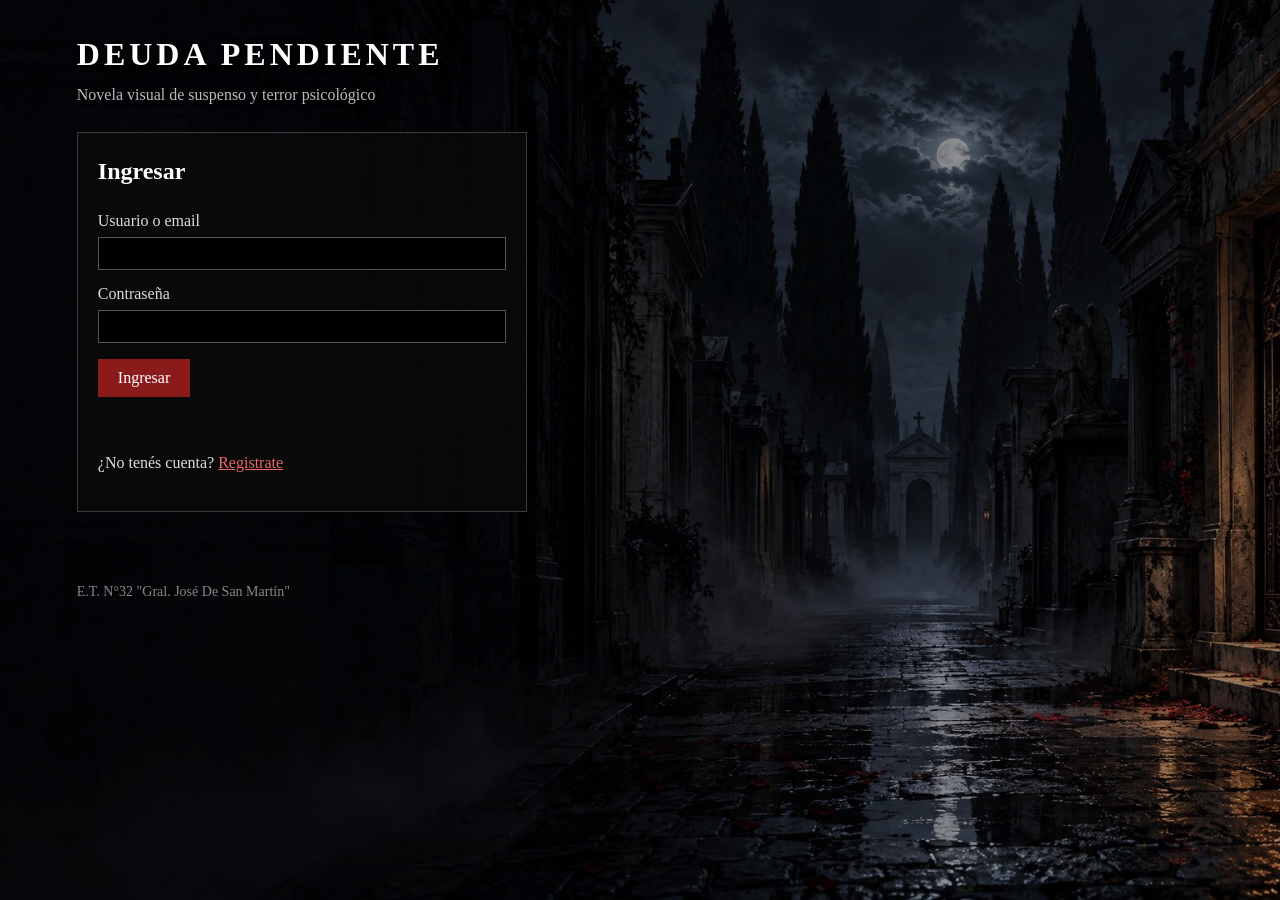
<file: deuda-pendiente/index.html>
<!DOCTYPE html>
<html lang="es">
<head>
  <meta charset="UTF-8">
  <meta name="viewport" content="width=device-width, initial-scale=1.0">
  <title>Deuda Pendiente - Ingresar</title>
  <link rel="stylesheet" href="css/ingreso.css">
</head>
<body>

  <header>
    <h1>DEUDA PENDIENTE</h1>
    <p>Novela visual de suspenso y terror psicológico</p>
  </header>

  <main>
    <section class="caja">
      <h2>Ingresar</h2>

      <form id="formIngreso">
        <label for="usuarioEmail">Usuario o email</label>
        <input type="text" id="usuarioEmail" name="usuarioEmail">

        <label for="contrasena">Contraseña</label>
        <input type="password" id="contrasena" name="contrasena">

        <button type="submit">Ingresar</button>
      </form>

      <p id="mensaje" class="mensaje"></p>
      <p>¿No tenés cuenta? <a href="registro.html">Registrate</a></p>
    </section>
  </main>

  <footer>
    <p>E.T. N°32 "Gral. José De San Martín"</p>
  </footer>

  <script src="js/ingreso.js"></script>
</body>
</html>
</file>
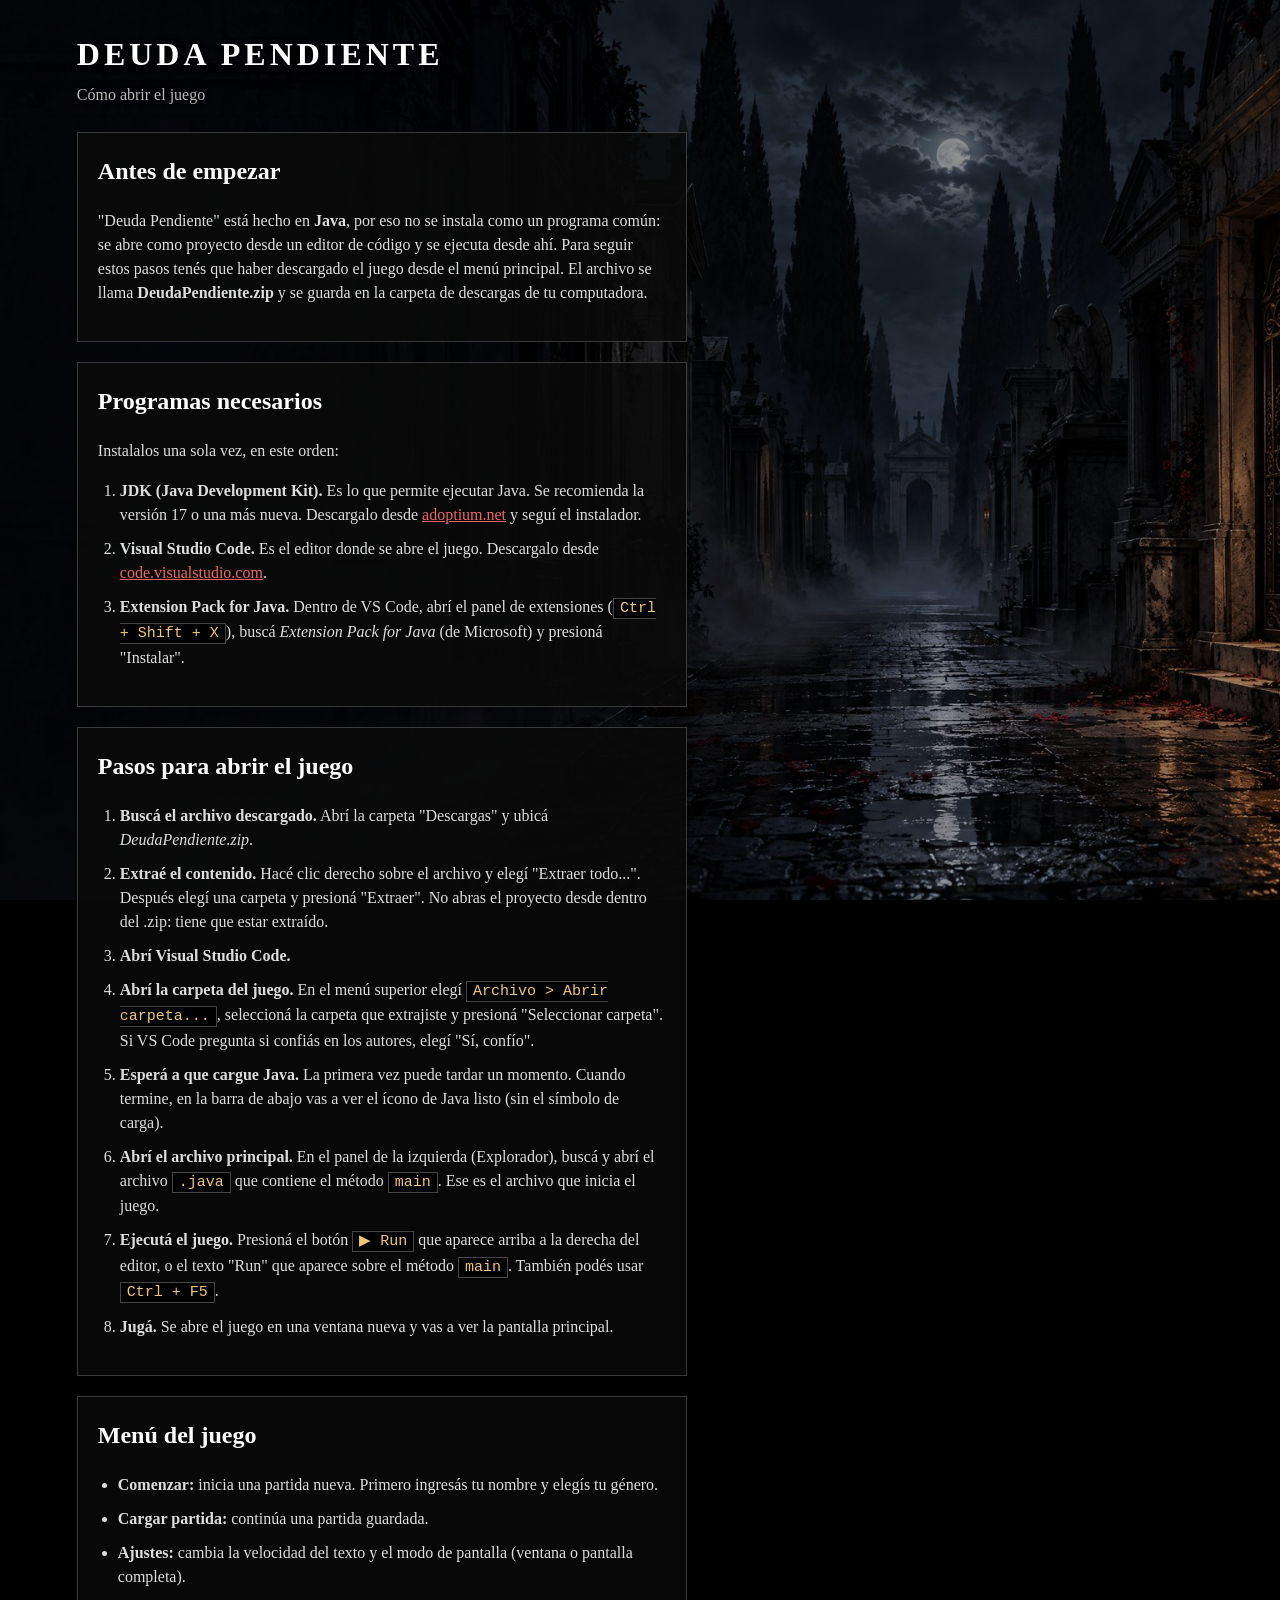
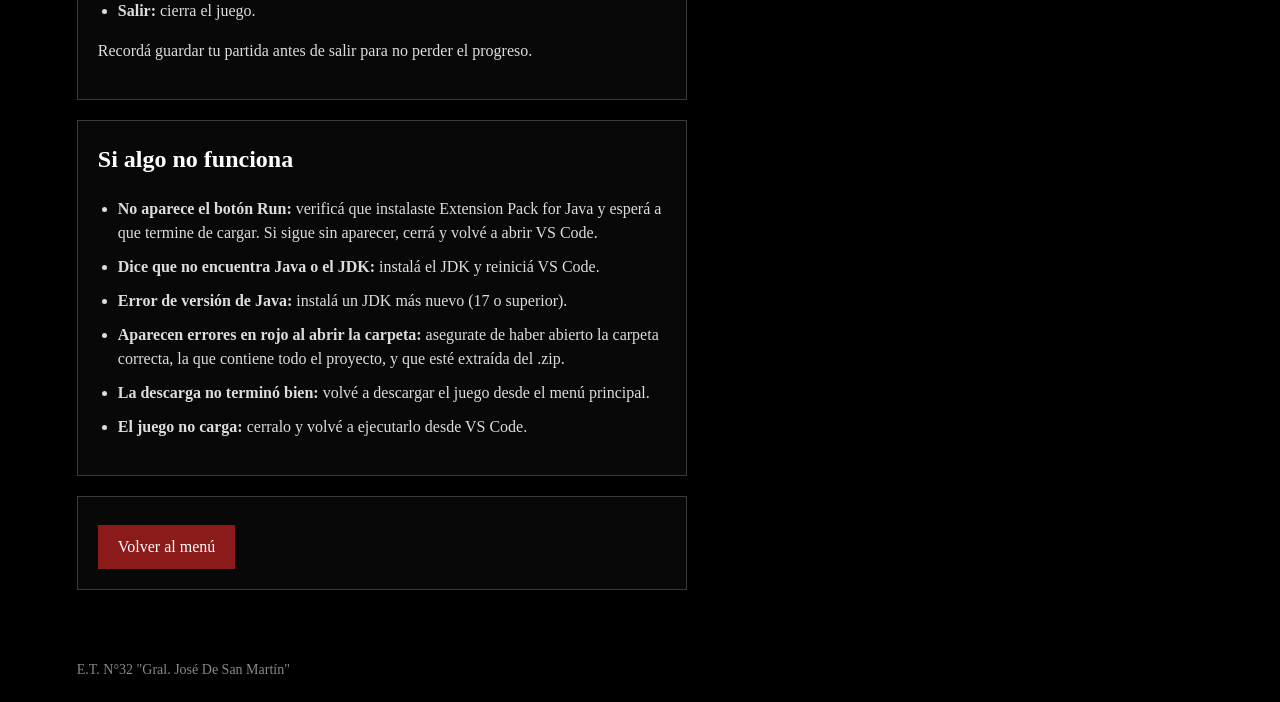
<file: deuda-pendiente/manual.html>
<!DOCTYPE html>
<html lang="es">
<head>
  <meta charset="UTF-8">
  <meta name="viewport" content="width=device-width, initial-scale=1.0">
  <title>Deuda Pendiente - Cómo abrir el juego</title>
  <link rel="stylesheet" href="css/manual.css">
</head>
<body>

  <header>
    <h1>DEUDA PENDIENTE</h1>
    <p>Cómo abrir el juego</p>
  </header>

  <main>
    <section class="caja">
      <h2>Antes de empezar</h2>
      <p>
        "Deuda Pendiente" está hecho en <strong>Java</strong>, por eso no se
        instala como un programa común: se abre como proyecto desde un editor
        de código y se ejecuta desde ahí. Para seguir estos pasos tenés que
        haber descargado el juego desde el menú principal. El archivo se llama
        <strong>DeudaPendiente.zip</strong> y se guarda en la carpeta de
        descargas de tu computadora.
      </p>
    </section>

    <section class="caja">
      <h2>Programas necesarios</h2>
      <p>Instalalos una sola vez, en este orden:</p>
      <ol>
        <li>
          <strong>JDK (Java Development Kit).</strong>
          Es lo que permite ejecutar Java. Se recomienda la versión 17 o una más nueva.
          Descargalo desde <a href="https://adoptium.net" target="_blank">adoptium.net</a>
          y seguí el instalador.
        </li>
        <li>
          <strong>Visual Studio Code.</strong>
          Es el editor donde se abre el juego. Descargalo desde
          <a href="https://code.visualstudio.com" target="_blank">code.visualstudio.com</a>.
        </li>
        <li>
          <strong>Extension Pack for Java.</strong>
          Dentro de VS Code, abrí el panel de extensiones (<code>Ctrl + Shift + X</code>),
          buscá <em>Extension Pack for Java</em> (de Microsoft) y presioná "Instalar".
        </li>
      </ol>
    </section>

    <section class="caja">
      <h2>Pasos para abrir el juego</h2>
      <ol>
        <li>
          <strong>Buscá el archivo descargado.</strong>
          Abrí la carpeta "Descargas" y ubicá <em>DeudaPendiente.zip</em>.
        </li>
        <li>
          <strong>Extraé el contenido.</strong>
          Hacé clic derecho sobre el archivo y elegí "Extraer todo...".
          Después elegí una carpeta y presioná "Extraer". No abras el
          proyecto desde dentro del .zip: tiene que estar extraído.
        </li>
        <li>
          <strong>Abrí Visual Studio Code.</strong>
        </li>
        <li>
          <strong>Abrí la carpeta del juego.</strong>
          En el menú superior elegí <code>Archivo &gt; Abrir carpeta...</code>,
          seleccioná la carpeta que extrajiste y presioná "Seleccionar carpeta".
          Si VS Code pregunta si confiás en los autores, elegí "Sí, confío".
        </li>
        <li>
          <strong>Esperá a que cargue Java.</strong>
          La primera vez puede tardar un momento. Cuando termine, en la barra
          de abajo vas a ver el ícono de Java listo (sin el símbolo de carga).
        </li>
        <li>
          <strong>Abrí el archivo principal.</strong>
          En el panel de la izquierda (Explorador), buscá y abrí el archivo
          <code>.java</code> que contiene el método <code>main</code>. Ese es
          el archivo que inicia el juego.
        </li>
        <li>
          <strong>Ejecutá el juego.</strong>
          Presioná el botón <code>&#9654; Run</code> que aparece arriba a la
          derecha del editor, o el texto "Run" que aparece sobre el método
          <code>main</code>. También podés usar <code>Ctrl + F5</code>.
        </li>
        <li>
          <strong>Jugá.</strong>
          Se abre el juego en una ventana nueva y vas a ver la pantalla principal.
        </li>
      </ol>
    </section>

    <section class="caja">
      <h2>Menú del juego</h2>
      <ul>
        <li><strong>Comenzar:</strong> inicia una partida nueva. Primero ingresás tu nombre y elegís tu género.</li>
        <li><strong>Cargar partida:</strong> continúa una partida guardada.</li>
        <li><strong>Ajustes:</strong> cambia la velocidad del texto y el modo de pantalla (ventana o pantalla completa).</li>
        <li><strong>Salir:</strong> cierra el juego.</li>
      </ul>
      <p>
        Recordá guardar tu partida antes de salir para no perder el progreso.
      </p>
    </section>

    <section class="caja">
      <h2>Si algo no funciona</h2>
      <ul>
        <li><strong>No aparece el botón Run:</strong> verificá que instalaste Extension Pack for Java y esperá a que termine de cargar. Si sigue sin aparecer, cerrá y volvé a abrir VS Code.</li>
        <li><strong>Dice que no encuentra Java o el JDK:</strong> instalá el JDK y reiniciá VS Code.</li>
        <li><strong>Error de versión de Java:</strong> instalá un JDK más nuevo (17 o superior).</li>
        <li><strong>Aparecen errores en rojo al abrir la carpeta:</strong> asegurate de haber abierto la carpeta correcta, la que contiene todo el proyecto, y que esté extraída del .zip.</li>
        <li><strong>La descarga no terminó bien:</strong> volvé a descargar el juego desde el menú principal.</li>
        <li><strong>El juego no carga:</strong> cerralo y volvé a ejecutarlo desde VS Code.</li>
      </ul>
    </section>

    <section class="caja">
      <a class="boton" href="menu.html">Volver al menú</a>
    </section>
  </main>

  <footer>
    <p>E.T. N°32 "Gral. José De San Martín"</p>
  </footer>

</body>
</html>
</file>
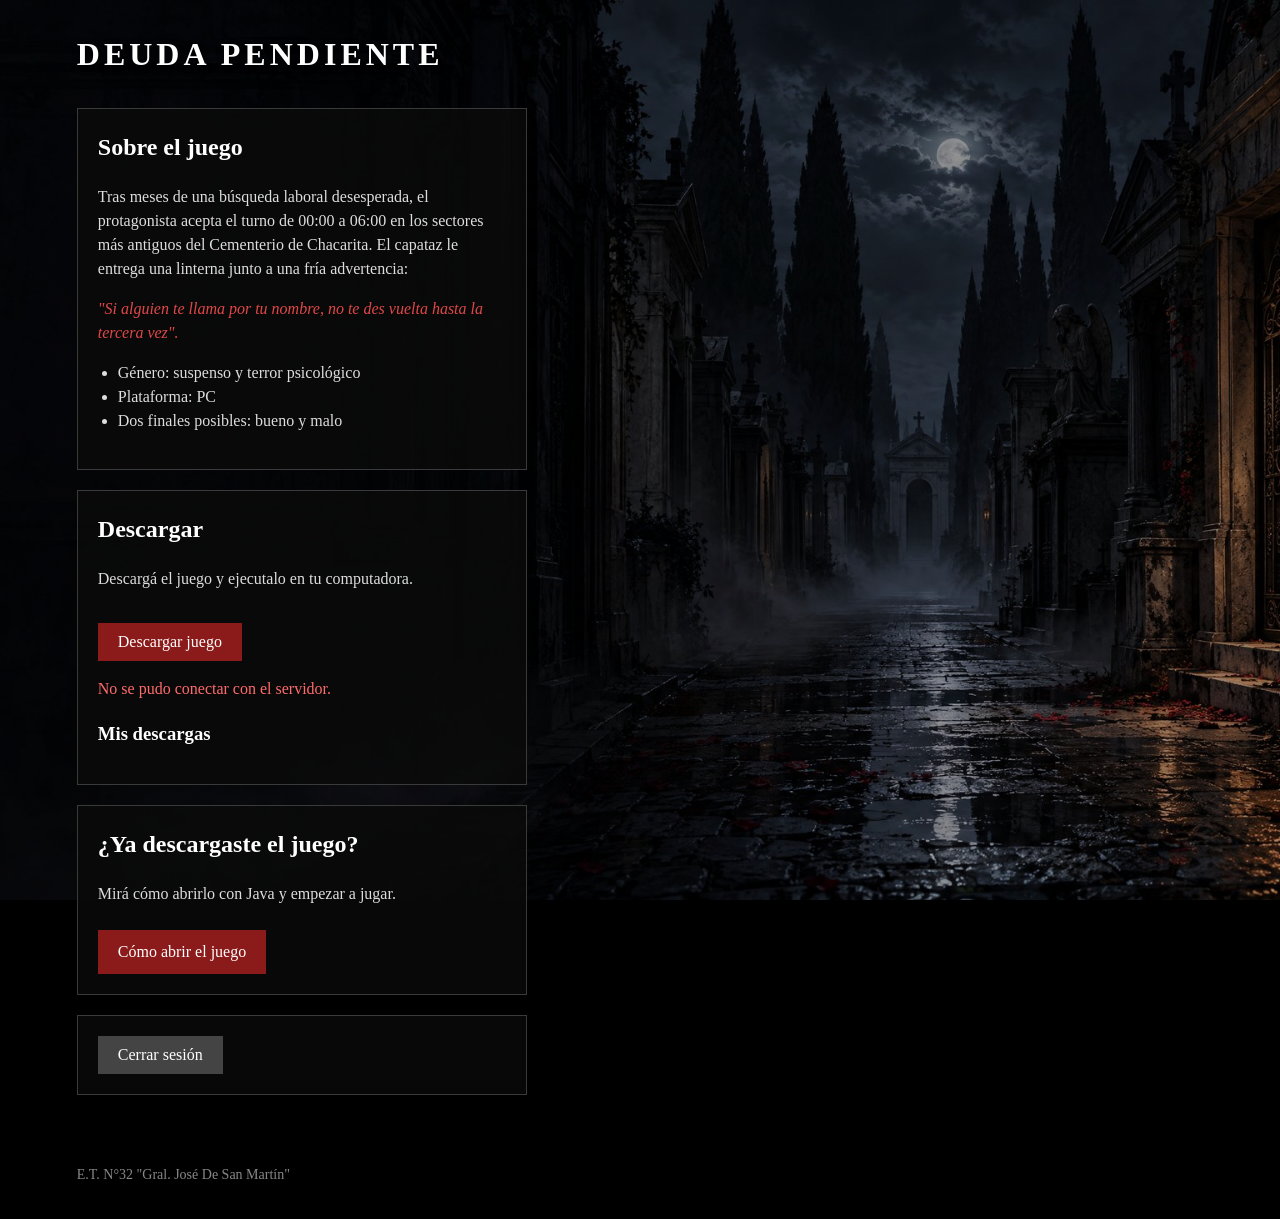
<file: deuda-pendiente/menu.html>
<!DOCTYPE html>
<html lang="es">
<head>
  <meta charset="UTF-8">
  <meta name="viewport" content="width=device-width, initial-scale=1.0">
  <title>Deuda Pendiente - Menú principal</title>
  <link rel="stylesheet" href="css/menu.css">
</head>
<body>

  <header>
    <h1>DEUDA PENDIENTE</h1>
    <p id="bienvenida"></p>
  </header>

  <main>
    <section class="caja">
      <h2>Sobre el juego</h2>
      <p>
        Tras meses de una búsqueda laboral desesperada, el protagonista acepta
        el turno de 00:00 a 06:00 en los sectores más antiguos del Cementerio
        de Chacarita. El capataz le entrega una linterna junto a una fría
        advertencia:
      </p>
      <p class="frase">"Si alguien te llama por tu nombre, no te des vuelta hasta la tercera vez".</p>
      <ul>
        <li>Género: suspenso y terror psicológico</li>
        <li>Plataforma: PC</li>
        <li>Dos finales posibles: bueno y malo</li>
      </ul>
    </section>

    <section class="caja">
      <h2>Descargar</h2>
      <p>Descargá el juego y ejecutalo en tu computadora.</p>
      <button id="botonDescarga" type="button">Descargar juego</button>
      <p id="mensaje" class="mensaje"></p>

      <h3>Mis descargas</h3>
      <ul id="listaDescargas"></ul>
    </section>

    <section class="caja">
      <h2>¿Ya descargaste el juego?</h2>
      <p>Mirá cómo abrirlo con Java y empezar a jugar.</p>
      <a class="boton" href="manual.html">Cómo abrir el juego</a>
    </section>

    <section class="caja">
      <button id="botonSalir" type="button" class="secundario">Cerrar sesión</button>
    </section>
  </main>

  <footer>
    <p>E.T. N°32 "Gral. José De San Martín"</p>
  </footer>

  <script src="js/menu.js"></script>
</body>
</html>
</file>
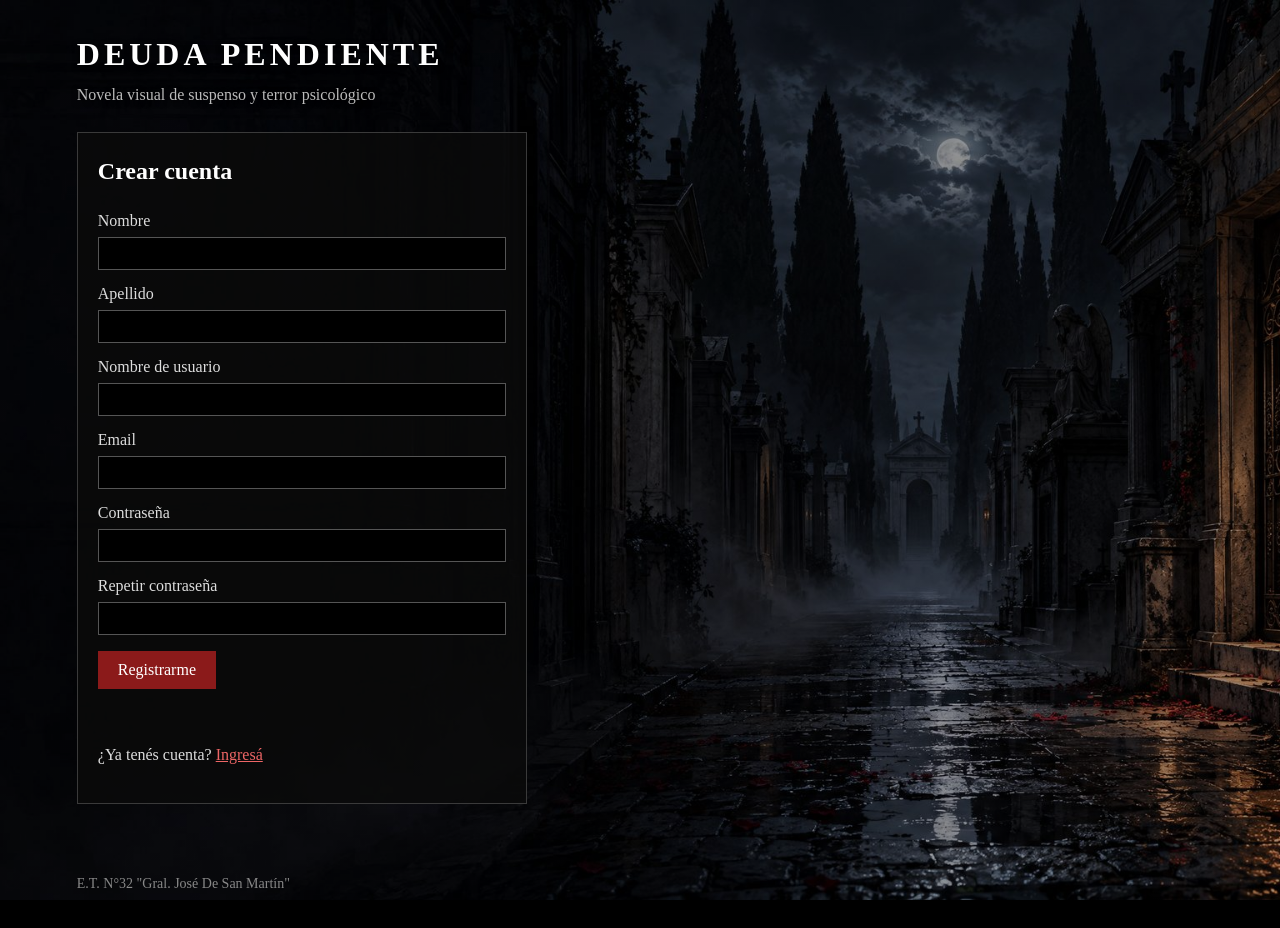
<file: deuda-pendiente/registro.html>
<!DOCTYPE html>
<html lang="es">
<head>
  <meta charset="UTF-8">
  <meta name="viewport" content="width=device-width, initial-scale=1.0">
  <title>Deuda Pendiente - Registro</title>
  <link rel="stylesheet" href="css/registro.css">
</head>
<body>

  <header>
    <h1>DEUDA PENDIENTE</h1>
    <p>Novela visual de suspenso y terror psicológico</p>
  </header>

  <main>
    <section class="caja">
      <h2>Crear cuenta</h2>

      <form id="formRegistro">
        <label for="nombre">Nombre</label>
        <input type="text" id="nombre" name="nombre">

        <label for="apellido">Apellido</label>
        <input type="text" id="apellido" name="apellido">

        <label for="nombreUsuario">Nombre de usuario</label>
        <input type="text" id="nombreUsuario" name="nombreUsuario">

        <label for="email">Email</label>
        <input type="text" id="email" name="email">

        <label for="contrasena">Contraseña</label>
        <input type="password" id="contrasena" name="contrasena">

        <label for="contrasena2">Repetir contraseña</label>
        <input type="password" id="contrasena2" name="contrasena2">

        <button type="submit">Registrarme</button>
      </form>

      <p id="mensaje" class="mensaje"></p>
      <p>¿Ya tenés cuenta? <a href="index.html">Ingresá</a></p>
    </section>
  </main>

  <footer>
    <p>E.T. N°32 "Gral. José De San Martín"</p>
  </footer>

  <script src="js/registro.js"></script>
</body>
</html>
</file>
<file: deuda-pendiente/css/ingreso.css>
/* ===== Página: Ingresar (index.html) ===== */
/* ===== Base y fondo ===== */
* {
  box-sizing: border-box;
}

body {
  margin: 0;
  min-height: 100vh;
  color: #ddd;
  font-family: Georgia, serif;
  line-height: 1.5;
  background-color: #000;
  background-image:
    linear-gradient(rgba(0, 0, 0, 0.35), rgba(0, 0, 0, 0.35)),
    url("../img/fondo.jpg");
  background-size: cover;
  background-position: center;
  background-attachment: fixed;
}

/* ===== Encabezado y pie ===== */
header {
  text-align: center;
  padding: 30px 15px 10px;
  text-shadow: 0 2px 6px #000;
}

header h1 {
  margin: 0;
  letter-spacing: 4px;
  color: #fff;
}

header p {
  margin: 5px 0 0;
  color: #bbb;
}

footer {
  text-align: center;
  padding: 20px;
  color: #888;
  font-size: 14px;
}

/* ===== Contenido ===== */
main {
  max-width: 480px;
  margin: 0 auto;
  padding: 15px;
}

.caja {
  background-color: rgba(10, 10, 10, 0.82);
  border: 1px solid #3a3a3a;
  padding: 20px;
  margin-bottom: 20px;
}

h2 {
  margin-top: 0;
  color: #fff;
}

a {
  color: #e66;
}

button {
  margin-top: 16px;
  padding: 10px 20px;
  background-color: #8b1a1a;
  color: #fff;
  border: none;
  cursor: pointer;
  font-family: inherit;
  font-size: 16px;
}

button:hover {
  background-color: #a52222;
}

/* ===== Mensajes ===== */
.mensaje {
  min-height: 22px;
}

.error {
  color: #ff6b6b;
}

.ok {
  color: #6bd66b;
}

/* ===== Pantallas grandes: la caja va sobre la pared oscura (izquierda) ===== */
@media (min-width: 900px) {
  header {
    text-align: left;
    padding-left: 6vw;
  }

  main {
    margin-left: calc(6vw - 15px);
  }

  footer {
    text-align: left;
    padding-left: 6vw;
  }
}

/* ===== Formulario ===== */
label {
  display: block;
  margin-top: 12px;
}

input {
  width: 100%;
  padding: 8px;
  margin-top: 4px;
  background-color: #000;
  color: #fff;
  border: 1px solid #555;
}
</file>
<file: deuda-pendiente/css/manual.css>
/* ===== Página: Cómo abrir el juego (manual.html) ===== */
/* ===== Base y fondo ===== */
* {
  box-sizing: border-box;
}

body {
  margin: 0;
  min-height: 100vh;
  color: #ddd;
  font-family: Georgia, serif;
  line-height: 1.5;
  background-color: #000;
  background-image:
    linear-gradient(rgba(0, 0, 0, 0.35), rgba(0, 0, 0, 0.35)),
    url("../img/fondo.jpg");
  background-size: cover;
  background-position: center;
  background-attachment: fixed;
}

/* ===== Encabezado y pie ===== */
header {
  text-align: center;
  padding: 30px 15px 10px;
  text-shadow: 0 2px 6px #000;
}

header h1 {
  margin: 0;
  letter-spacing: 4px;
  color: #fff;
}

header p {
  margin: 5px 0 0;
  color: #bbb;
}

footer {
  text-align: center;
  padding: 20px;
  color: #888;
  font-size: 14px;
}

/* ===== Contenido ===== */
main {
  max-width: 480px;
  margin: 0 auto;
  padding: 15px;
}

.caja {
  background-color: rgba(10, 10, 10, 0.82);
  border: 1px solid #3a3a3a;
  padding: 20px;
  margin-bottom: 20px;
}

h2 {
  margin-top: 0;
  color: #fff;
}

a {
  color: #e66;
}

button {
  margin-top: 16px;
  padding: 10px 20px;
  background-color: #8b1a1a;
  color: #fff;
  border: none;
  cursor: pointer;
  font-family: inherit;
  font-size: 16px;
}

button:hover {
  background-color: #a52222;
}

/* ===== Mensajes ===== */
.mensaje {
  min-height: 22px;
}

.error {
  color: #ff6b6b;
}

.ok {
  color: #6bd66b;
}

/* ===== Pantallas grandes: la caja va sobre la pared oscura (izquierda) ===== */
@media (min-width: 900px) {
  header {
    text-align: left;
    padding-left: 6vw;
  }

  main {
    margin-left: calc(6vw - 15px);
  }

  footer {
    text-align: left;
    padding-left: 6vw;
  }
}

/* ===== Menú principal ===== */
h3 {
  color: #fff;
  margin-bottom: 6px;
}

.frase {
  font-style: italic;
  color: #e04848;
}

ul {
  padding-left: 20px;
}

.secundario {
  background-color: #444;
  margin-top: 0;
}

.secundario:hover {
  background-color: #555;
}

/* ===== Botón que lleva al manual (enlace con aspecto de botón) ===== */
.boton {
  display: inline-block;
  margin-top: 8px;
  padding: 10px 20px;
  background-color: #8b1a1a;
  color: #fff;
  text-decoration: none;
  font-size: 16px;
}

.boton:hover {
  background-color: #a52222;
}

/* ===== Manual ===== */
main {
  max-width: 640px;
}

ol {
  padding-left: 22px;
}

li {
  margin-bottom: 10px;
}

/* ===== Código y enlaces dentro del manual ===== */
code {
  background-color: #000;
  color: #f0c674;
  padding: 1px 6px;
  border: 1px solid #444;
  font-family: Consolas, monospace;
  font-size: 15px;
}
</file>
<file: deuda-pendiente/css/menu.css>
/* ===== Página: Menú principal (menu.html) ===== */
/* ===== Base y fondo ===== */
* {
  box-sizing: border-box;
}

body {
  margin: 0;
  min-height: 100vh;
  color: #ddd;
  font-family: Georgia, serif;
  line-height: 1.5;
  background-color: #000;
  background-image:
    linear-gradient(rgba(0, 0, 0, 0.35), rgba(0, 0, 0, 0.35)),
    url("../img/fondo.jpg");
  background-size: cover;
  background-position: center;
  background-attachment: fixed;
}

/* ===== Encabezado y pie ===== */
header {
  text-align: center;
  padding: 30px 15px 10px;
  text-shadow: 0 2px 6px #000;
}

header h1 {
  margin: 0;
  letter-spacing: 4px;
  color: #fff;
}

header p {
  margin: 5px 0 0;
  color: #bbb;
}

footer {
  text-align: center;
  padding: 20px;
  color: #888;
  font-size: 14px;
}

/* ===== Contenido ===== */
main {
  max-width: 480px;
  margin: 0 auto;
  padding: 15px;
}

.caja {
  background-color: rgba(10, 10, 10, 0.82);
  border: 1px solid #3a3a3a;
  padding: 20px;
  margin-bottom: 20px;
}

h2 {
  margin-top: 0;
  color: #fff;
}

a {
  color: #e66;
}

button {
  margin-top: 16px;
  padding: 10px 20px;
  background-color: #8b1a1a;
  color: #fff;
  border: none;
  cursor: pointer;
  font-family: inherit;
  font-size: 16px;
}

button:hover {
  background-color: #a52222;
}

/* ===== Mensajes ===== */
.mensaje {
  min-height: 22px;
}

.error {
  color: #ff6b6b;
}

.ok {
  color: #6bd66b;
}

/* ===== Pantallas grandes: la caja va sobre la pared oscura (izquierda) ===== */
@media (min-width: 900px) {
  header {
    text-align: left;
    padding-left: 6vw;
  }

  main {
    margin-left: calc(6vw - 15px);
  }

  footer {
    text-align: left;
    padding-left: 6vw;
  }
}

/* ===== Menú principal ===== */
h3 {
  color: #fff;
  margin-bottom: 6px;
}

.frase {
  font-style: italic;
  color: #e04848;
}

ul {
  padding-left: 20px;
}

.secundario {
  background-color: #444;
  margin-top: 0;
}

.secundario:hover {
  background-color: #555;
}

/* ===== Botón que lleva al manual (enlace con aspecto de botón) ===== */
.boton {
  display: inline-block;
  margin-top: 8px;
  padding: 10px 20px;
  background-color: #8b1a1a;
  color: #fff;
  text-decoration: none;
  font-size: 16px;
}

.boton:hover {
  background-color: #a52222;
}
</file>
<file: deuda-pendiente/css/registro.css>
/* ===== Página: Registro (registro.html) ===== */
/* ===== Base y fondo ===== */
* {
  box-sizing: border-box;
}

body {
  margin: 0;
  min-height: 100vh;
  color: #ddd;
  font-family: Georgia, serif;
  line-height: 1.5;
  background-color: #000;
  background-image:
    linear-gradient(rgba(0, 0, 0, 0.35), rgba(0, 0, 0, 0.35)),
    url("../img/fondo.jpg");
  background-size: cover;
  background-position: center;
  background-attachment: fixed;
}

/* ===== Encabezado y pie ===== */
header {
  text-align: center;
  padding: 30px 15px 10px;
  text-shadow: 0 2px 6px #000;
}

header h1 {
  margin: 0;
  letter-spacing: 4px;
  color: #fff;
}

header p {
  margin: 5px 0 0;
  color: #bbb;
}

footer {
  text-align: center;
  padding: 20px;
  color: #888;
  font-size: 14px;
}

/* ===== Contenido ===== */
main {
  max-width: 480px;
  margin: 0 auto;
  padding: 15px;
}

.caja {
  background-color: rgba(10, 10, 10, 0.82);
  border: 1px solid #3a3a3a;
  padding: 20px;
  margin-bottom: 20px;
}

h2 {
  margin-top: 0;
  color: #fff;
}

a {
  color: #e66;
}

button {
  margin-top: 16px;
  padding: 10px 20px;
  background-color: #8b1a1a;
  color: #fff;
  border: none;
  cursor: pointer;
  font-family: inherit;
  font-size: 16px;
}

button:hover {
  background-color: #a52222;
}

/* ===== Mensajes ===== */
.mensaje {
  min-height: 22px;
}

.error {
  color: #ff6b6b;
}

.ok {
  color: #6bd66b;
}

/* ===== Pantallas grandes: la caja va sobre la pared oscura (izquierda) ===== */
@media (min-width: 900px) {
  header {
    text-align: left;
    padding-left: 6vw;
  }

  main {
    margin-left: calc(6vw - 15px);
  }

  footer {
    text-align: left;
    padding-left: 6vw;
  }
}

/* ===== Formulario ===== */
label {
  display: block;
  margin-top: 12px;
}

input {
  width: 100%;
  padding: 8px;
  margin-top: 4px;
  background-color: #000;
  color: #fff;
  border: 1px solid #555;
}
</file>
